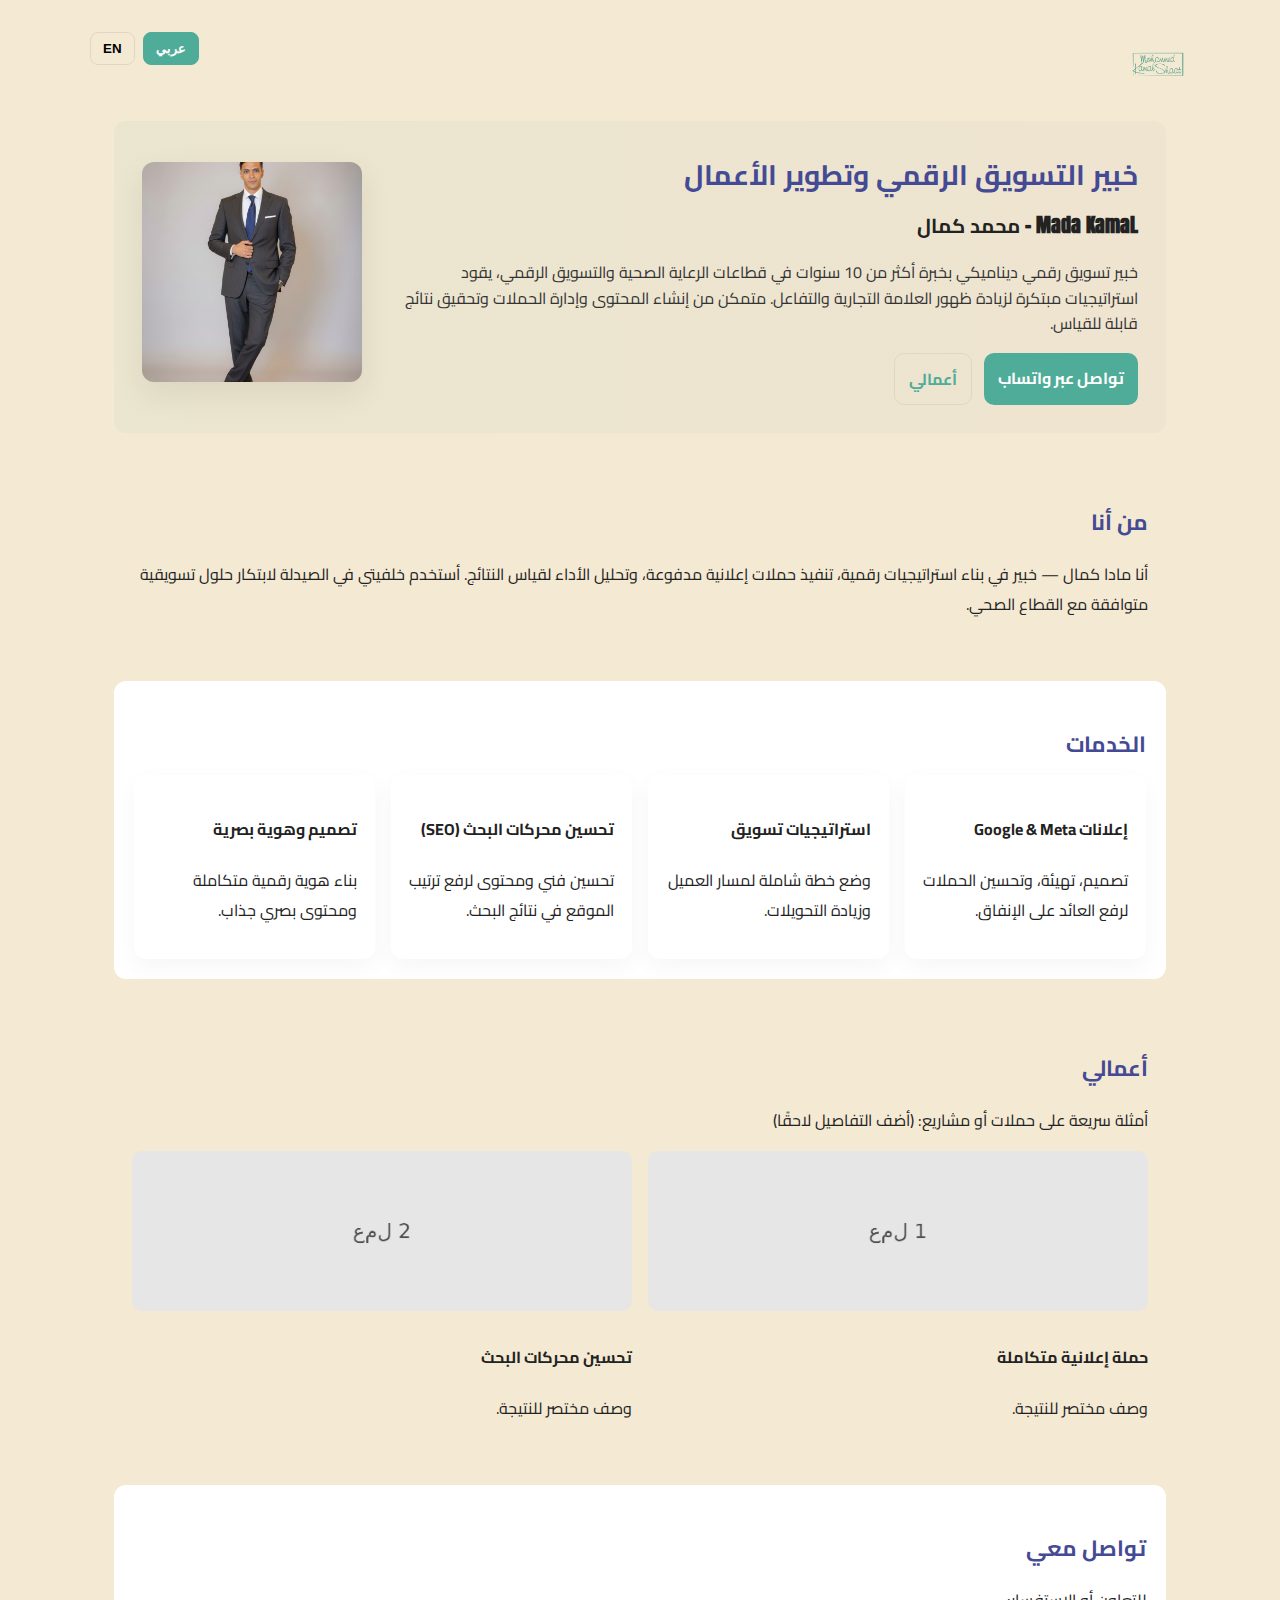
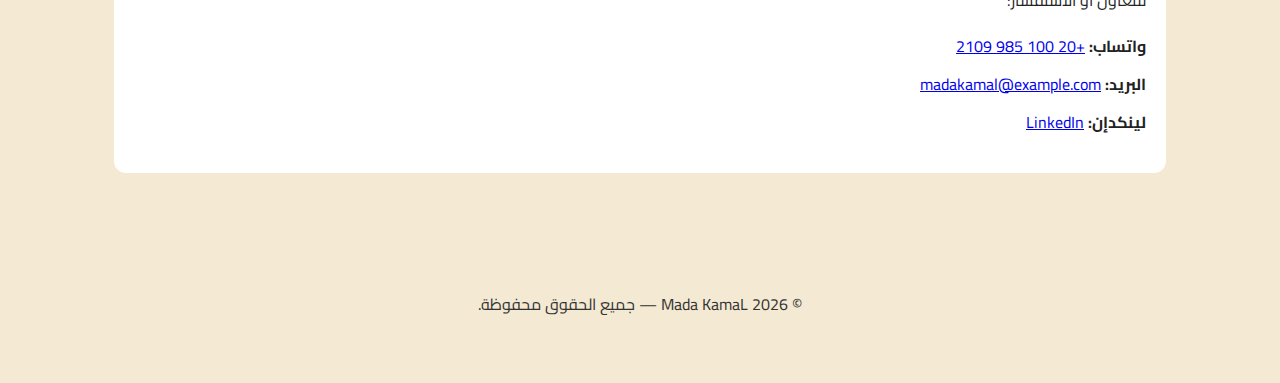
<file: index.html>
<!doctype html>
<html lang="ar" dir="rtl">
<head>
  <meta charset="utf-8" />
  <meta name="viewport" content="width=device-width,initial-scale=1" />
  <title>Mada KamaL - محمد كمال</title>
  <meta name="description" content="Mada KamaL — خبير التسويق الرقمي وتطوير الأعمال">
  <link href="https://fonts.googleapis.com/css2?family=Cairo:wght@300;400;600;700&family=Anton&display=swap" rel="stylesheet">
  <link rel="stylesheet" href="assets/css/styles.css">
</head>
<body>
  <header class="site-header" id="header">
    <div class="container header-inner">
      <div class="brand">
        <img src="images/logo.png" alt="Mada KamaL Logo" class="logo"/>
      </div>
      <div class="lang-switch">
        <button id="btn-ar" class="lang active">عربي</button>
        <button id="btn-en" class="lang">EN</button>
      </div>
    </div>
  </header>

  <main class="container main" id="main">
    <section class="hero">
      <div class="hero-text">
        <h1 data-ar="خبير التسويق الرقمي وتطوير الأعمال" data-en="Digital Marketing & Business Development Expert">خبير التسويق الرقمي وتطوير الأعمال</h1>
        <h2 class="name" data-ar="Mada KamaL - محمد كمال" data-en="Mada KamaL - Mohamed Kamal">Mada KamaL - محمد كمال</h2>
        <p class="lead" id="summary" data-ar="خبير تسويق رقمي ديناميكي بخبرة أكثر من 10 سنوات في قطاعات الرعاية الصحية والتسويق الرقمي، يقود استراتيجيات مبتكرة لزيادة ظهور العلامة التجارية والتفاعل. متمكن من إنشاء المحتوى وإدارة الحملات وتحقيق نتائج قابلة للقياس." data-en="Dynamic Digital Marketing Manager with over 10 years of diverse experience in healthcare and digital marketing, driving innovative strategies that enhance brand visibility and engagement.">خبير تسويق رقمي ديناميكي بخبرة أكثر من 10 سنوات في قطاعات الرعاية الصحية والتسويق الرقمي، يقود استراتيجيات مبتكرة لزيادة ظهور العلامة التجارية والتفاعل. متمكن من إنشاء المحتوى وإدارة الحملات وتحقيق نتائج قابلة للقياس.</p>
        <div class="cta">
          <a href="https://wa.me/201009852109" class="btn" target="_blank" data-ar="تواصل عبر واتساب" data-en="Contact on WhatsApp">تواصل عبر واتساب</a>
          <a href="#works" class="btn ghost" data-ar="أعمالي" data-en="My Work">أعمالي</a>
        </div>
      </div>
      <div class="hero-image">
        <img src="images/profile.jpg" alt="Mada KamaL" />
      </div>
    </section>

    <section id="about" class="section" >
      <h3 class="section-title" data-ar="من أنا" data-en="About Me">من أنا</h3>
      <p data-ar="أنا مادا كمال — خبير في بناء استراتيجيات رقمية، تنفيذ حملات إعلانية مدفوعة، وتحليل الأداء لقياس النتائج. أستخدم خلفيتي في الصيدلة لابتكار حلول تسويقية متوافقة مع القطاع الصحي." data-en="I am Mada KamaL — an expert in building digital strategies, executing paid campaigns, and performance analysis. I leverage my pharmacy background to craft marketing solutions tailored for the healthcare sector.">أنا مادا كمال — خبير في بناء استراتيجيات رقمية، تنفيذ حملات إعلانية مدفوعة، وتحليل الأداء لقياس النتائج. أستخدم خلفيتي في الصيدلة لابتكار حلول تسويقية متوافقة مع القطاع الصحي.</p>
    </section>

    <section id="services" class="section alt">
      <h3 class="section-title" data-ar="الخدمات" data-en="Services">الخدمات</h3>
      <div class="grid">
        <div class="card">
          <h4 data-ar="إعلانات Google & Meta" data-en="Google & Meta Ads">إعلانات Google & Meta</h4>
          <p data-ar="تصميم، تهيئة، وتحسين الحملات لرفع العائد على الإنفاق." data-en="Design, optimize and manage campaigns to improve ROAS.">تصميم، تهيئة، وتحسين الحملات لرفع العائد على الإنفاق.</p>
        </div>
        <div class="card">
          <h4 data-ar="استراتيجيات تسويق" data-en="Marketing Strategy">استراتيجيات تسويق</h4>
          <p data-ar="وضع خطة شاملة لمسار العميل وزيادة التحويلات." data-en="Comprehensive customer journey and growth plans.">وضع خطة شاملة لمسار العميل وزيادة التحويلات.</p>
        </div>
        <div class="card">
          <h4 data-ar="تحسين محركات البحث (SEO)" data-en="SEO">تحسين محركات البحث (SEO)</h4>
          <p data-ar="تحسين فني ومحتوى لرفع ترتيب الموقع في نتائج البحث." data-en="Technical and content optimizations to rank higher.">تحسين فني ومحتوى لرفع ترتيب الموقع في نتائج البحث.</p>
        </div>
        <div class="card">
          <h4 data-ar="تصميم وهوية بصرية" data-en="Brand & Design">تصميم وهوية بصرية</h4>
          <p data-ar="بناء هوية رقمية متكاملة ومحتوى بصري جذاب." data-en="Build brand identity and visual assets.">بناء هوية رقمية متكاملة ومحتوى بصري جذاب.</p>
        </div>
      </div>
    </section>

    <section id="works" class="section">
      <h3 class="section-title" data-ar="أعمالي" data-en="My Work">أعمالي</h3>
      <p data-ar="أمثلة سريعة على حملات أو مشاريع: (أضف التفاصيل لاحقًا)" data-en="Quick examples of campaigns or projects: (add details later)">أمثلة سريعة على حملات أو مشاريع: (أضف التفاصيل لاحقًا)</p>
      <div class="grid">
        <div class="work-card">
          <img src="images/work1.jpg" alt="work 1">
          <h4 data-ar="حملة إعلانية متكاملة" data-en="Integrated Ad Campaign">حملة إعلانية متكاملة</h4>
          <p data-ar="وصف مختصر للنتيجة." data-en="Short outcome description.">وصف مختصر للنتيجة.</p>
        </div>
        <div class="work-card">
          <img src="images/work2.jpg" alt="work 2">
          <h4 data-ar="تحسين محركات البحث" data-en="SEO Project">تحسين محركات البحث</h4>
          <p data-ar="وصف مختصر للنتيجة." data-en="Short outcome description.">وصف مختصر للنتيجة.</p>
        </div>
      </div>
    </section>

    <section id="contact" class="section alt">
      <h3 class="section-title" data-ar="تواصل معي" data-en="Contact">تواصل معي</h3>
      <p data-ar="للتعاون أو الاستفسار:" data-en="For collaboration or inquiries:">للتعاون أو الاستفسار:</p>
      <ul class="contact-list">
        <li><strong>واتساب:</strong> <a href="https://wa.me/201009852109">+20 100 985 2109</a></li>
        <li><strong>البريد:</strong> <a href="mailto:madakamal@example.com">madakamal@example.com</a></li>
        <li><strong>لينكدإن:</strong> <a href="https://www.linkedin.com/in/mada-kamal-agency" target="_blank">LinkedIn</a></li>
      </ul>
    </section>
  </main>

  <footer class="site-footer">
    <div class="container">
      <p>© <span id="year"></span> Mada KamaL — جميع الحقوق محفوظة.</p>
    </div>
  </footer>

<script src="assets/js/main.js"></script>
</body>
</html>
</file>
<file: assets/css/styles.css>
:root{
  --primary:#4FAC98;
  --accent:#FFA779;
  --beige:#F4E9D2;
  --dark:#444A94;
  --bg:#ffffff;
  --text:#222;
  font-family: 'Cairo', sans-serif;
}
*{box-sizing:border-box}
html{scroll-behavior:smooth}
body{margin:0;padding:0;background:var(--beige);color:var(--text);direction:rtl}
.container{max-width:1100px;margin:0 auto;padding:24px}
.header-inner{display:flex;align-items:center;justify-content:space-between;padding:12px 0}
.logo{height:64px}
.lang-switch{display:flex;gap:8px}
.lang{background:transparent;border:1px solid rgba(0,0,0,0.08);padding:8px 12px;border-radius:8px;cursor:pointer;font-weight:600}
.lang.active{background:var(--primary);color:white;border-color:var(--primary)}
.hero{display:flex;gap:24px;align-items:center;padding:28px;background:linear-gradient(90deg, rgba(79,172,152,0.06), rgba(68,74,148,0.03));border-radius:12px}
.hero-text{flex:1}
.hero-text h1{font-size:28px;margin:0;color:var(--dark);font-weight:700;font-family:'Anton', sans-serif}
.name{margin:6px 0 12px;font-size:20px}
.lead{color:#333;line-height:1.6}
.cta{display:flex;gap:12px;margin-top:12px}
.btn{padding:10px 14px;border-radius:10px;background:var(--primary);color:white;text-decoration:none;font-weight:700}
.btn.ghost{background:transparent;color:var(--primary);border:1px solid rgba(0,0,0,0.06)}
.hero-image img{width:220px;height:220px;object-fit:cover;border-radius:12px;box-shadow:0 12px 30px rgba(34,34,34,0.08)}
.section{margin-top:28px;padding:18px;background:transparent}
.section.alt{background:white;border-radius:12px;padding:20px}
.section-title{font-size:22px;color:var(--dark);margin-bottom:10px}
.grid{display:grid;grid-template-columns:repeat(auto-fit,minmax(220px,1fr));gap:16px}
.card{background:white;padding:18px;border-radius:12px;box-shadow:0 8px 24px rgba(34,34,34,0.04)}
.work-card img{width:100%;height:160px;object-fit:cover;border-radius:10px}
.site-footer{padding:24px;text-align:center;color:#333;margin-top:28px}
.contact-list{list-style:none;padding:0}
.contact-list li{margin-bottom:8px}
@media(max-width:800px){
  .hero{flex-direction:column-reverse}
  .hero-image img{width:160px;height:160px}
  .header-inner{flex-direction:row;align-items:center}
}
</file>
